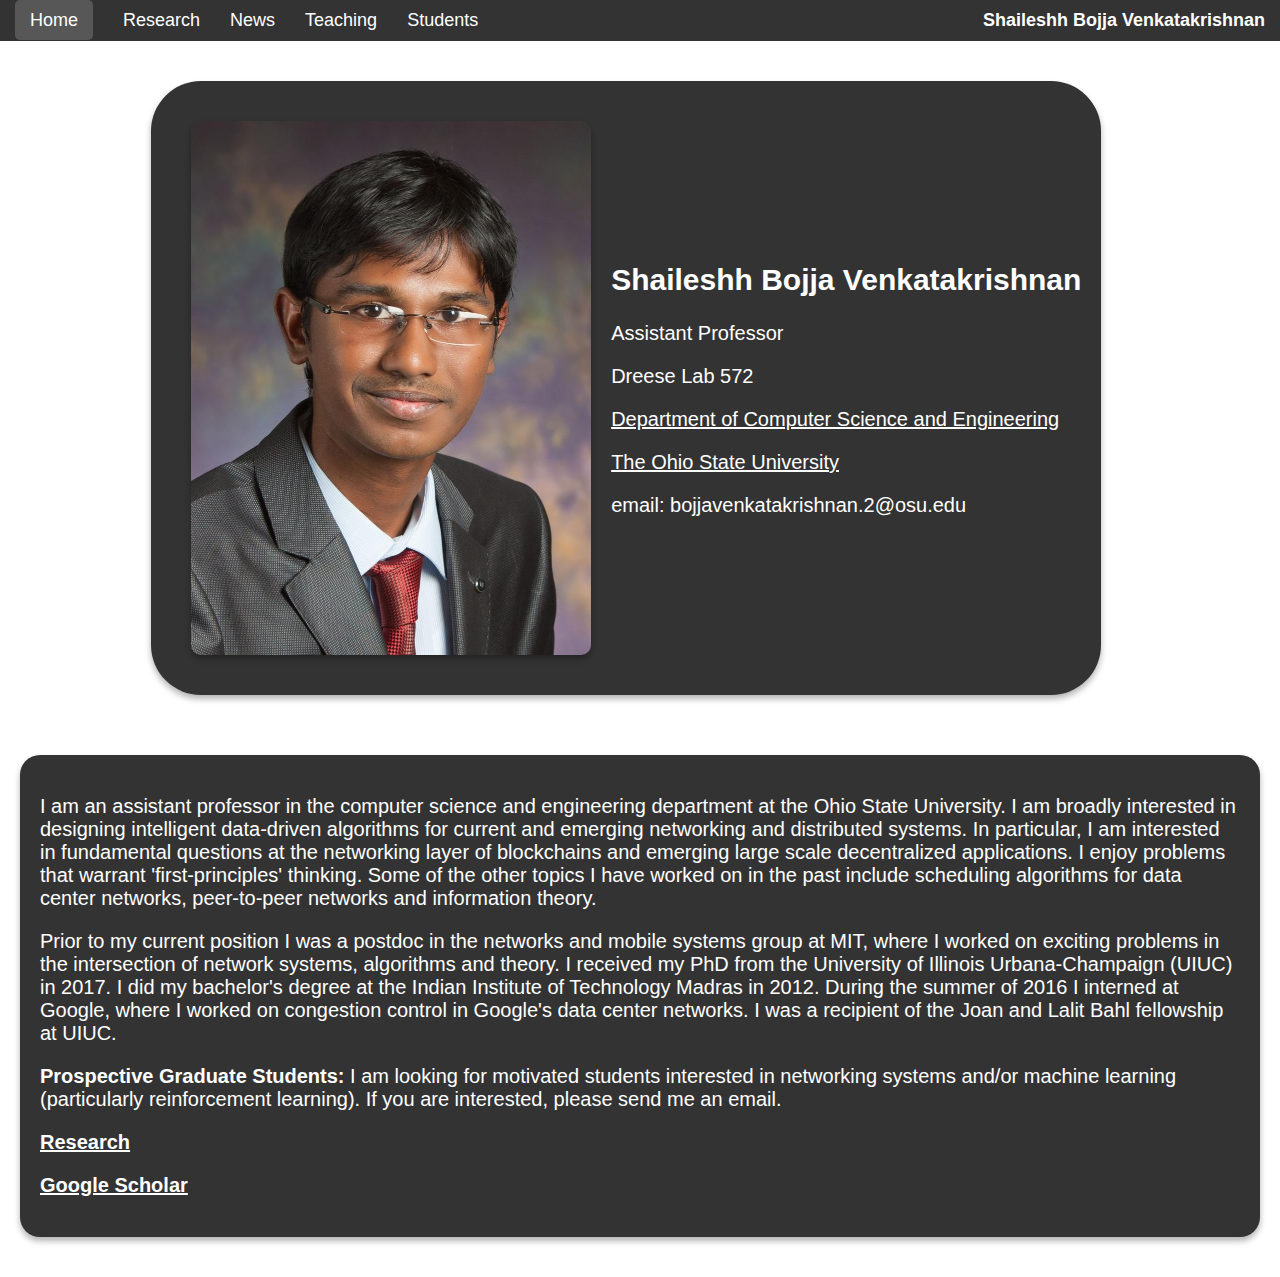
<file: index.html>
<!DOCTYPE html>
<html lang="en">
<head>
  <meta charset="UTF-8">
  <meta name="viewport" content="width=device-width, initial-scale=1.0" />
  <link rel="stylesheet" href="styles.css">
  <title>Shaileshh Bojja Venkatakrishnan</title>
</head>
<div class="topnav">
    <div class="nav-item">
      <a href="index.html" class="active">Home</a>
    </div>
    <div class="nav-item">
      <a href="research.html">Research</a>
    </div>
    <div class="nav-item">
      <a href="news.html">News</a>
    </div>
    <div class="nav-item">
        <a href="teaching.html">Teaching</a>
    </div>
    <div class="nav-item">
        <a href="students.html">Students</a>
    </div>
    <div class="nav-item professor-name">
      <span>Shaileshh Bojja Venkatakrishnan</span>
    </div>
</div>
<div class = "content-container">
<h1> Home</h1>
<div class ="home-header">
<img src ="profile_picture.jpg" height="533.5" width="400" alt="profile_picture">
<div class = "home-header-info">
<h2>Shaileshh Bojja Venkatakrishnan</h2>
  <p>Assistant Professor</p>
  <p>Dreese Lab 572 </p>
  <p><a href=https://cse.osu.edu>Department of Computer Science and Engineering</a></p>
  <p><a href=https://www.osu.edu/>The Ohio State University</a></p>
  <p>email: bojjavenkatakrishnan.2@osu.edu</p>
</div>
</div>
<div class="home-content">
<p>I am an assistant professor in the computer science and engineering department at the Ohio State University. I am broadly interested in designing intelligent data-driven algorithms for current and emerging networking and distributed systems. In particular, I am interested in fundamental questions at the networking layer of blockchains and emerging large scale decentralized applications. I enjoy problems that warrant 'first-principles' thinking. Some of the other topics I have worked on in the past include scheduling algorithms for data center networks, peer-to-peer networks and information theory.  </p>


<p>Prior to my current position I was a postdoc in the networks and mobile systems group at MIT, where I worked on exciting problems in the intersection of network systems, algorithms and theory. I received my PhD from the University of Illinois Urbana-Champaign (UIUC) in 2017. I did my bachelor's degree at the Indian Institute of Technology Madras in 2012. During the summer of 2016 I interned at Google, where I worked on congestion control in Google's data center networks. I was a recipient of the Joan and Lalit Bahl fellowship at UIUC. </p>

<p><b>Prospective Graduate Students:</b> I am looking for motivated students interested in networking systems and/or machine learning (particularly reinforcement learning). If you are interested, please send me an email.</p>

<p><b><a href = research.html>Research</a></b></p>

<p><b><a href = https://scholar.google.com/citations?user=9wLpwbsAAAAJ&hl=en>Google Scholar</a></b></p>
</div>
</div>
</file>
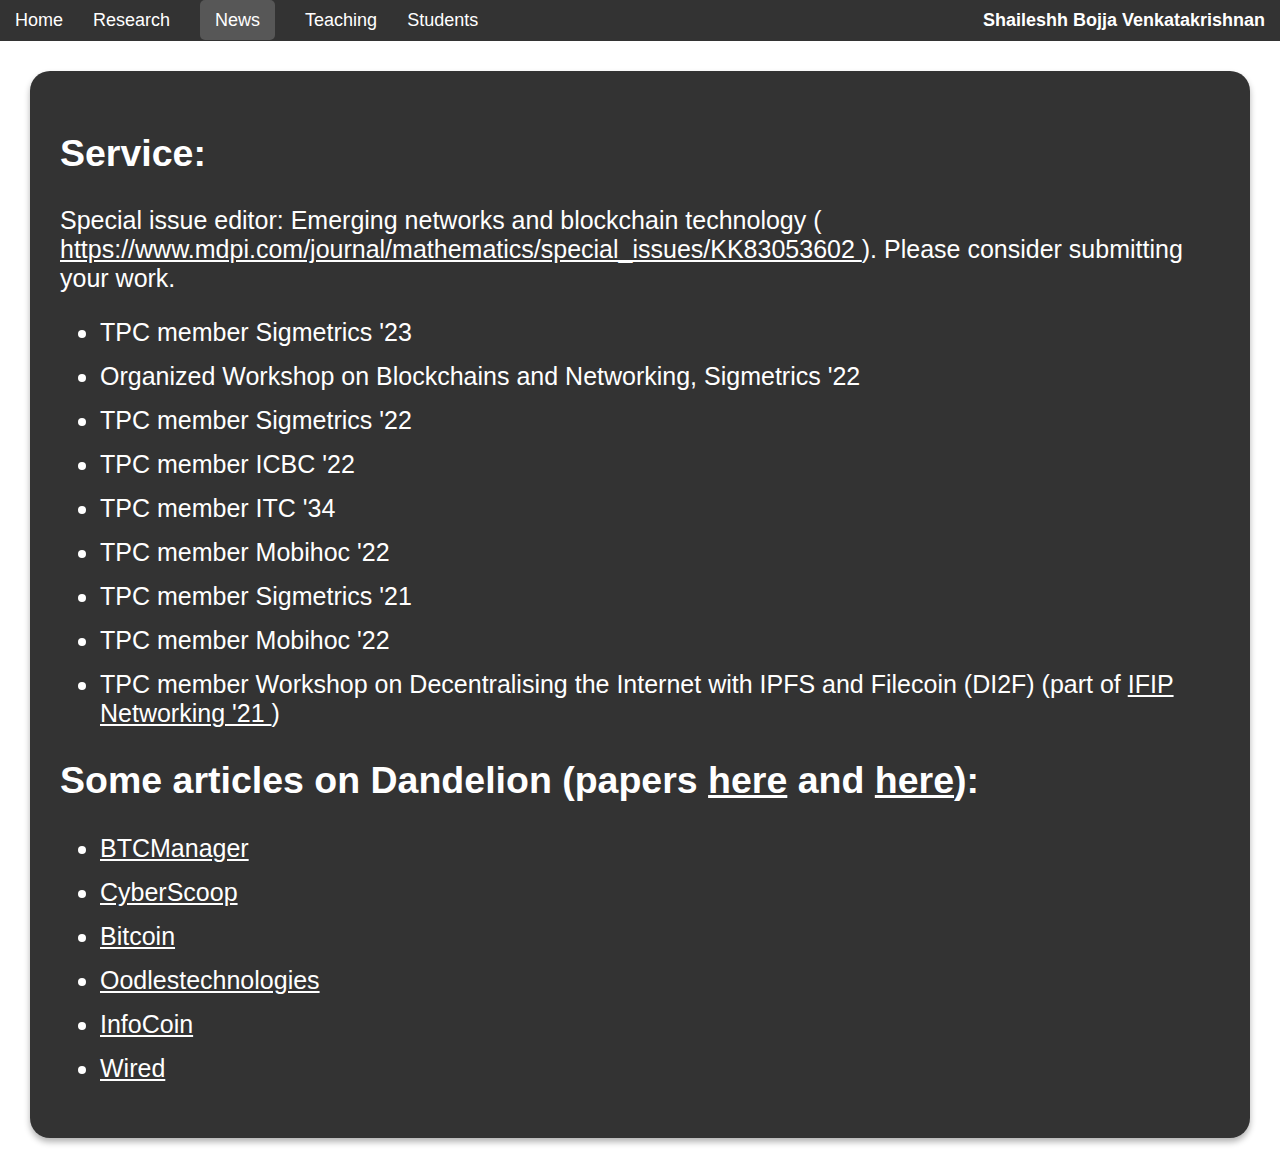
<file: news.html>
<!DOCTYPE html>
<html lang="en">
<head>
  <meta charset="UTF-8">
  <meta name="viewport" content="width=device-width, initial-scale=1.0" />
  <link rel="stylesheet" href="styles.css">
  <title>Shaileshh Bojja Venkatakrishnan</title>
</head>
<div class="topnav">
    <div class="nav-item">
      <a href="index.html">Home</a>
    </div>
    <div class="nav-item">
      <a href="research.html">Research</a>
    </div>
    <div class="nav-item">
      <a href="news.html" class="active">News</a>
    </div>
    <div class="nav-item">
        <a href="teaching.html">Teaching</a>
    </div>
    <div class="nav-item">
        <a href="students.html">Students</a>
    </div>
    <div class="nav-item professor-name">
      <span>Shaileshh Bojja Venkatakrishnan</span>
    </div>
</div>
<div class ="news-content">
  <div class="service-table">
    <h2>Service:</h2>
    <p>
      Special issue editor: Emerging networks and blockchain technology 
      (<a href="https://www.mdpi.com/journal/mathematics/special_issues/KK83053602">
        https://www.mdpi.com/journal/mathematics/special_issues/KK83053602
      </a>). Please consider submitting your work.
    </p>

    <ul>
      <li>TPC member Sigmetrics '23</li>
      <li>Organized Workshop on Blockchains and Networking, Sigmetrics '22</li>
      <li>TPC member Sigmetrics '22</li>
      <li>TPC member ICBC '22</li>
      <li>TPC member ITC '34</li>
      <li>TPC member Mobihoc '22</li>
      <li>TPC member Sigmetrics '21</li>
      <li>TPC member Mobihoc '22</li>
      <li>
          TPC member Workshop on Decentralising the Internet with IPFS and Filecoin (DI2F) (part of 
          <a href="https://networking.ifip.org/2021/">
            IFIP Networking '21
          </a>)
      </li>
    </ul>
  </div>
  <div class="articles-table">
    <h2>Some articles on Dandelion (papers 
      <a href="https://dl.acm.org/doi/10.1145/3084459">here</a> and 
      <a href="https://arxiv.org/pdf/1805.11060">here</a>):
    </h2>

    <ul>
      <li><a href="https://crypto.news/">BTCManager</a></li>
      <li><a href="https://cyberscoop.com/researchers-redesign-bitcoin-anonymity-u-s-law-enforcement-hires-specialists/">CyberScoop</a></li>
      <li><a href="https://news.bitcoin.com/dandelion-bitcoin-anonymize-transaction-broadcasts/">Bitcoin</a></li>
      <li><a href="https://www.oodlestechnologies.com/blogs/Bitcoin-To-Get-More-Anonymous-With-The-New-BIP-Called-Dandelion/">Oodlestechnologies</a></li>
      <li><a href="https://infocoin.net/en/2018/05/15/bitcoin-privacy-proposal/">InfoCoin</a></li>
      <li><a href="https://www.wired.com/story/harry-pottery-cryptocurrency-privacy-zcash-monero/">Wired</a></li>
    </ul>
  </div>

</div>
</div>
</file>
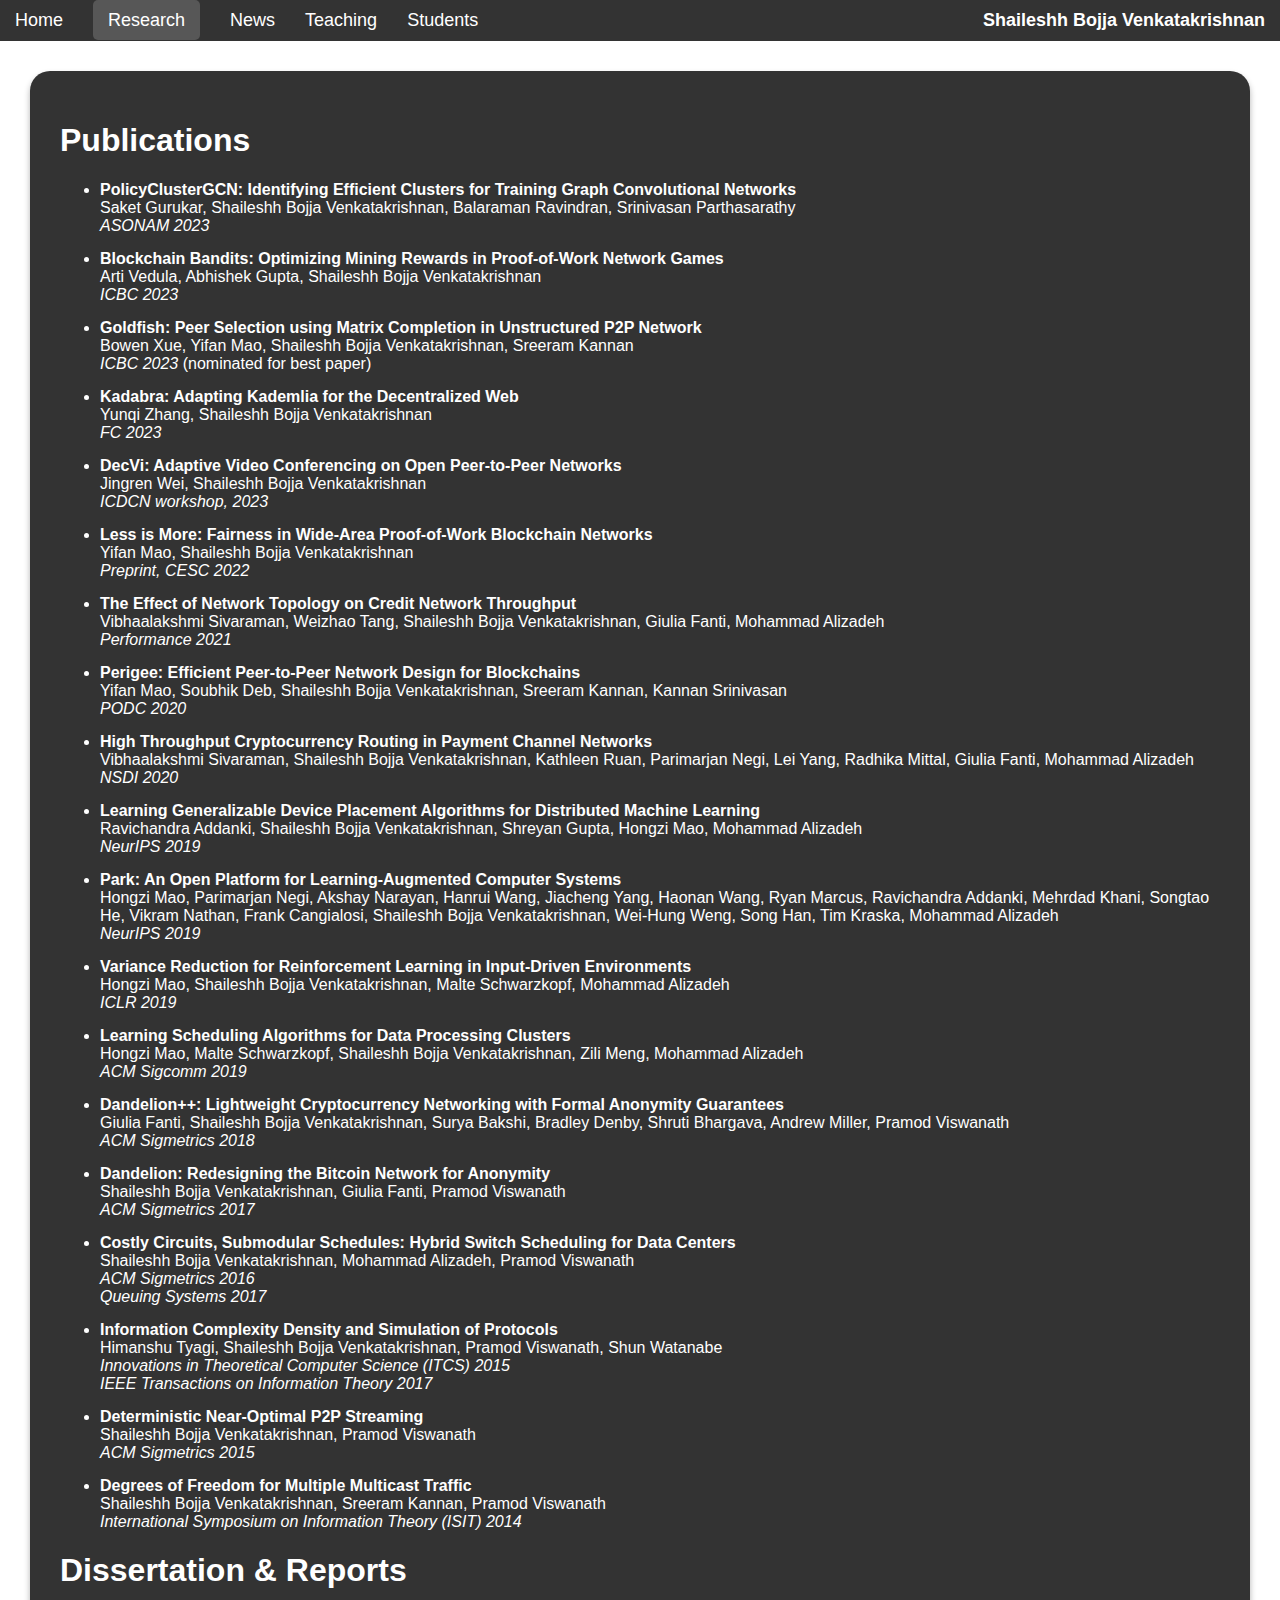
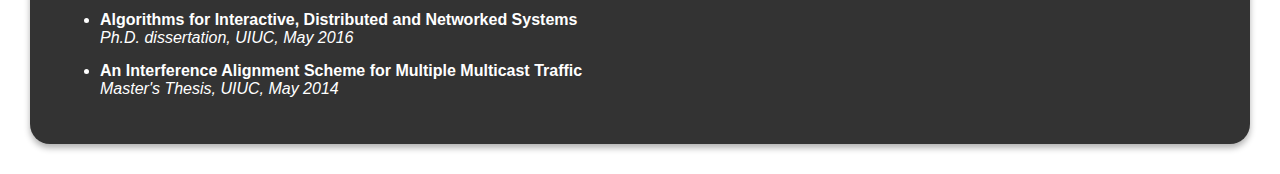
<file: research.html>
<!DOCTYPE html>
<html lang="en">
<head>
  <meta charset="UTF-8">
  <meta name="viewport" content="width=device-width, initial-scale=1.0" />
  <link rel="stylesheet" href="styles.css">
  <title>Shaileshh Bojja Venkatakrishnan</title>
</head>
<div class="topnav">
    <div class="nav-item">
      <a href="index.html">Home</a>
    </div>
    <div class="nav-item">
      <a href="research.html" class="active">Research</a>
    </div>
    <div class="nav-item">
      <a href="news.html">News</a>
    </div>
    <div class="nav-item">
        <a href="teaching.html">Teaching</a>
    </div>
    <div class="nav-item">
        <a href="students.html">Students</a>
    </div>
    <div class="nav-item professor-name">
        <span>Shaileshh Bojja Venkatakrishnan</span>
      </div>
</div>

<div class = "research-content">
  <h1>Publications</h1>
  <ul>
      <li>
          <strong>PolicyClusterGCN: Identifying Efficient Clusters for Training Graph Convolutional Networks</strong><br>
          Saket Gurukar, Shaileshh Bojja Venkatakrishnan, Balaraman Ravindran, Srinivasan Parthasarathy<br>
          <em>ASONAM 2023</em>
      </li>
      <li>
          <strong>Blockchain Bandits: Optimizing Mining Rewards in Proof-of-Work Network Games</strong><br>
          Arti Vedula, Abhishek Gupta, Shaileshh Bojja Venkatakrishnan<br>
          <em>ICBC 2023</em>
      </li>
      <li>
          <strong>Goldfish: Peer Selection using Matrix Completion in Unstructured P2P Network</strong><br>
          Bowen Xue, Yifan Mao, Shaileshh Bojja Venkatakrishnan, Sreeram Kannan<br>
          <em>ICBC 2023</em> (nominated for best paper)
      </li>
      <li>
          <strong>Kadabra: Adapting Kademlia for the Decentralized Web</strong><br>
          Yunqi Zhang, Shaileshh Bojja Venkatakrishnan<br>
          <em>FC 2023</em>
      </li>
      <li>
          <strong>DecVi: Adaptive Video Conferencing on Open Peer-to-Peer Networks</strong><br>
          Jingren Wei, Shaileshh Bojja Venkatakrishnan<br>
          <em>ICDCN workshop, 2023</em>
      </li>
      <li>
          <strong>Less is More: Fairness in Wide-Area Proof-of-Work Blockchain Networks</strong><br>
          Yifan Mao, Shaileshh Bojja Venkatakrishnan<br>
          <em>Preprint, CESC 2022</em>
      </li>
      <li>
          <strong>The Effect of Network Topology on Credit Network Throughput</strong><br>
          Vibhaalakshmi Sivaraman, Weizhao Tang, Shaileshh Bojja Venkatakrishnan, Giulia Fanti, Mohammad Alizadeh<br>
          <em>Performance 2021</em>
      </li>
      <li>
          <strong>Perigee: Efficient Peer-to-Peer Network Design for Blockchains</strong><br>
          Yifan Mao, Soubhik Deb, Shaileshh Bojja Venkatakrishnan, Sreeram Kannan, Kannan Srinivasan<br>
          <em>PODC 2020</em>
      </li>
      <li>
          <strong>High Throughput Cryptocurrency Routing in Payment Channel Networks</strong><br>
          Vibhaalakshmi Sivaraman, Shaileshh Bojja Venkatakrishnan, Kathleen Ruan, Parimarjan Negi, Lei Yang, Radhika Mittal, Giulia Fanti, Mohammad Alizadeh<br>
          <em>NSDI 2020</em>
      </li>
      <li>
          <strong>Learning Generalizable Device Placement Algorithms for Distributed Machine Learning</strong><br>
          Ravichandra Addanki, Shaileshh Bojja Venkatakrishnan, Shreyan Gupta, Hongzi Mao, Mohammad Alizadeh<br>
          <em>NeurIPS 2019</em>
      </li>
      <li>
          <strong>Park: An Open Platform for Learning-Augmented Computer Systems</strong><br>
          Hongzi Mao, Parimarjan Negi, Akshay Narayan, Hanrui Wang, Jiacheng Yang, Haonan Wang, Ryan Marcus, Ravichandra Addanki, Mehrdad Khani, Songtao He, Vikram Nathan, Frank Cangialosi, Shaileshh Bojja Venkatakrishnan, Wei-Hung Weng, Song Han, Tim Kraska, Mohammad Alizadeh<br>
          <em>NeurIPS 2019</em>
      </li>
      <li>
          <strong>Variance Reduction for Reinforcement Learning in Input-Driven Environments</strong><br>
          Hongzi Mao, Shaileshh Bojja Venkatakrishnan, Malte Schwarzkopf, Mohammad Alizadeh<br>
          <em>ICLR 2019</em>
      </li>
      <li>
          <strong>Learning Scheduling Algorithms for Data Processing Clusters</strong><br>
          Hongzi Mao, Malte Schwarzkopf, Shaileshh Bojja Venkatakrishnan, Zili Meng, Mohammad Alizadeh<br>
          <em>ACM Sigcomm 2019</em>
      </li>
      <li>
          <strong>Dandelion++: Lightweight Cryptocurrency Networking with Formal Anonymity Guarantees</strong><br>
          Giulia Fanti, Shaileshh Bojja Venkatakrishnan, Surya Bakshi, Bradley Denby, Shruti Bhargava, Andrew Miller, Pramod Viswanath<br>
          <em>ACM Sigmetrics 2018</em>
      </li>
      <li>
          <strong>Dandelion: Redesigning the Bitcoin Network for Anonymity</strong><br>
          Shaileshh Bojja Venkatakrishnan, Giulia Fanti, Pramod Viswanath<br>
          <em>ACM Sigmetrics 2017</em>
      </li>
      <li>
          <strong>Costly Circuits, Submodular Schedules: Hybrid Switch Scheduling for Data Centers</strong><br>
          Shaileshh Bojja Venkatakrishnan, Mohammad Alizadeh, Pramod Viswanath<br>
          <em>ACM Sigmetrics 2016</em><br>
          <em>Queuing Systems 2017</em>
      </li>
      <li>
          <strong>Information Complexity Density and Simulation of Protocols</strong><br>
          Himanshu Tyagi, Shaileshh Bojja Venkatakrishnan, Pramod Viswanath, Shun Watanabe<br>
          <em>Innovations in Theoretical Computer Science (ITCS) 2015</em><br>
          <em>IEEE Transactions on Information Theory 2017</em>
      </li>
      <li>
          <strong>Deterministic Near-Optimal P2P Streaming</strong><br>
          Shaileshh Bojja Venkatakrishnan, Pramod Viswanath<br>
          <em>ACM Sigmetrics 2015</em>
      </li>
      <li>
          <strong>Degrees of Freedom for Multiple Multicast Traffic</strong><br>
          Shaileshh Bojja Venkatakrishnan, Sreeram Kannan, Pramod Viswanath<br>
          <em>International Symposium on Information Theory (ISIT) 2014</em>
      </li>
  </ul>
  <h1>Dissertation & Reports</h1>
  <ul>
    <li>
        <strong>Algorithms for Interactive, Distributed and Networked Systems</strong><br>
        <em>Ph.D. dissertation, UIUC, May 2016</em>
    </li>
    <li>
        <strong>An Interference Alignment Scheme for Multiple Multicast Traffic</strong><br>
        <em>Master's Thesis, UIUC, May 2014</em>
    </li>
</body>
</file>
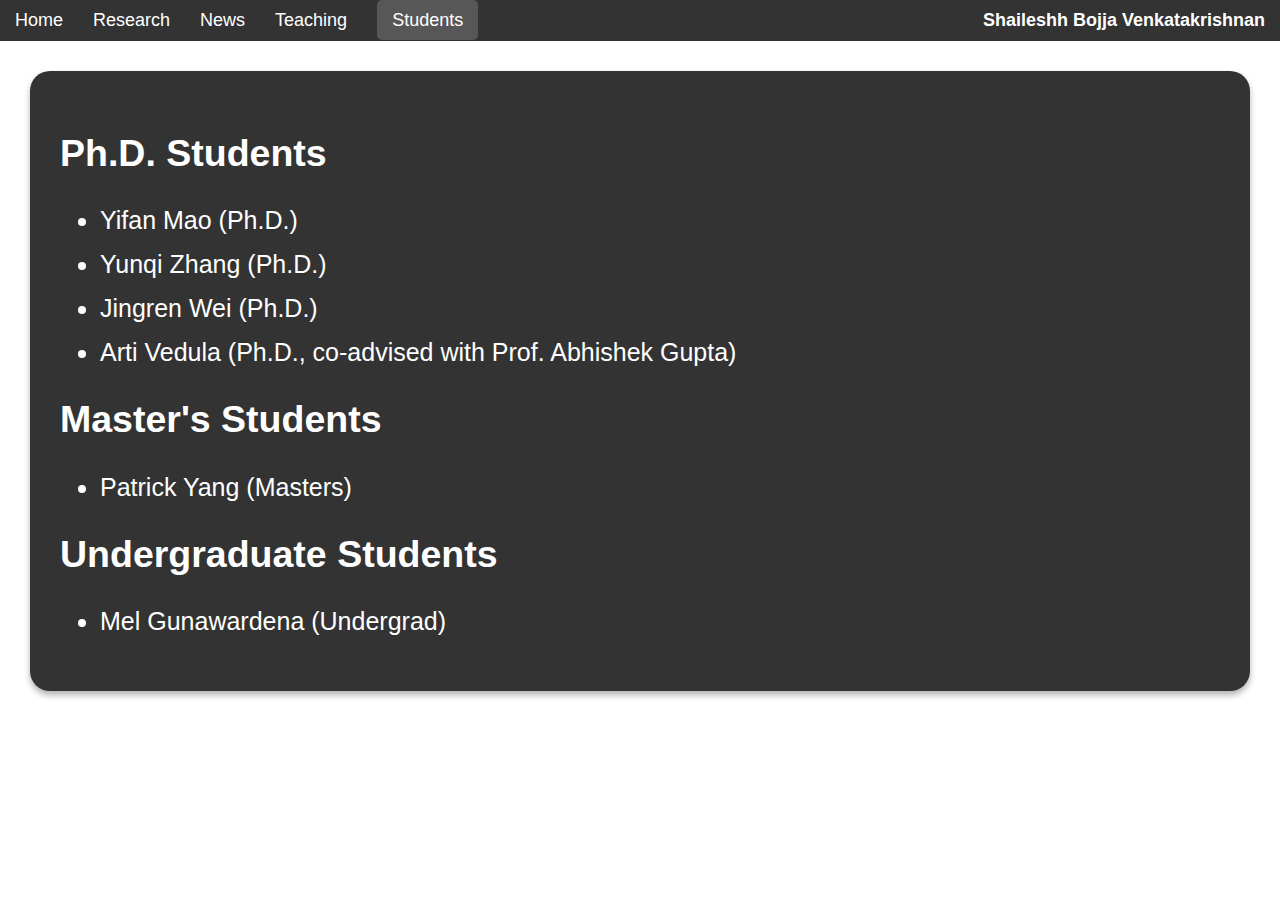
<file: students.html>
<!DOCTYPE html>
<html lang="en">
<head>
  <meta charset="UTF-8">
  <meta name="viewport" content="width=device-width, initial-scale=1.0" />
  <link rel="stylesheet" href="styles.css">
  <title>Shaileshh Bojja Venkatakrishnan</title>
</head>
<div class="topnav">
    <div class="nav-item">
      <a href="index.html">Home</a>
    </div>
    <div class="nav-item">
      <a href="research.html">Research</a>
    </div>
    <div class="nav-item">
      <a href="news.html">News</a>
    </div>
    <div class="nav-item">
        <a href="teaching.html">Teaching</a>
    </div>
    <div class="nav-item">
        <a href="students.html" class="active">Students</a>
    </div>
    <div class="nav-item professor-name">
      <span>Shaileshh Bojja Venkatakrishnan</span>
    </div>
</div>
<div class="student-content">
  <section>
    <h2>Ph.D. Students</h2>
    <ul>
        <li>Yifan Mao (Ph.D.)</li>
        <li>Yunqi Zhang (Ph.D.)</li>
        <li>Jingren Wei (Ph.D.)</li>
        <li>Arti Vedula (Ph.D., co-advised with Prof. Abhishek Gupta)</li>
    </ul>
  </section>
  <section>
    <h2>Master's Students</h2>
    <ul>
        <li>Patrick Yang (Masters)</li>
    </ul>
  </section>
  <section>
    <h2>Undergraduate Students</h2>
    <ul>
        <li>Mel Gunawardena (Undergrad)</li>
    </ul>
  </section>


</div>
</file>
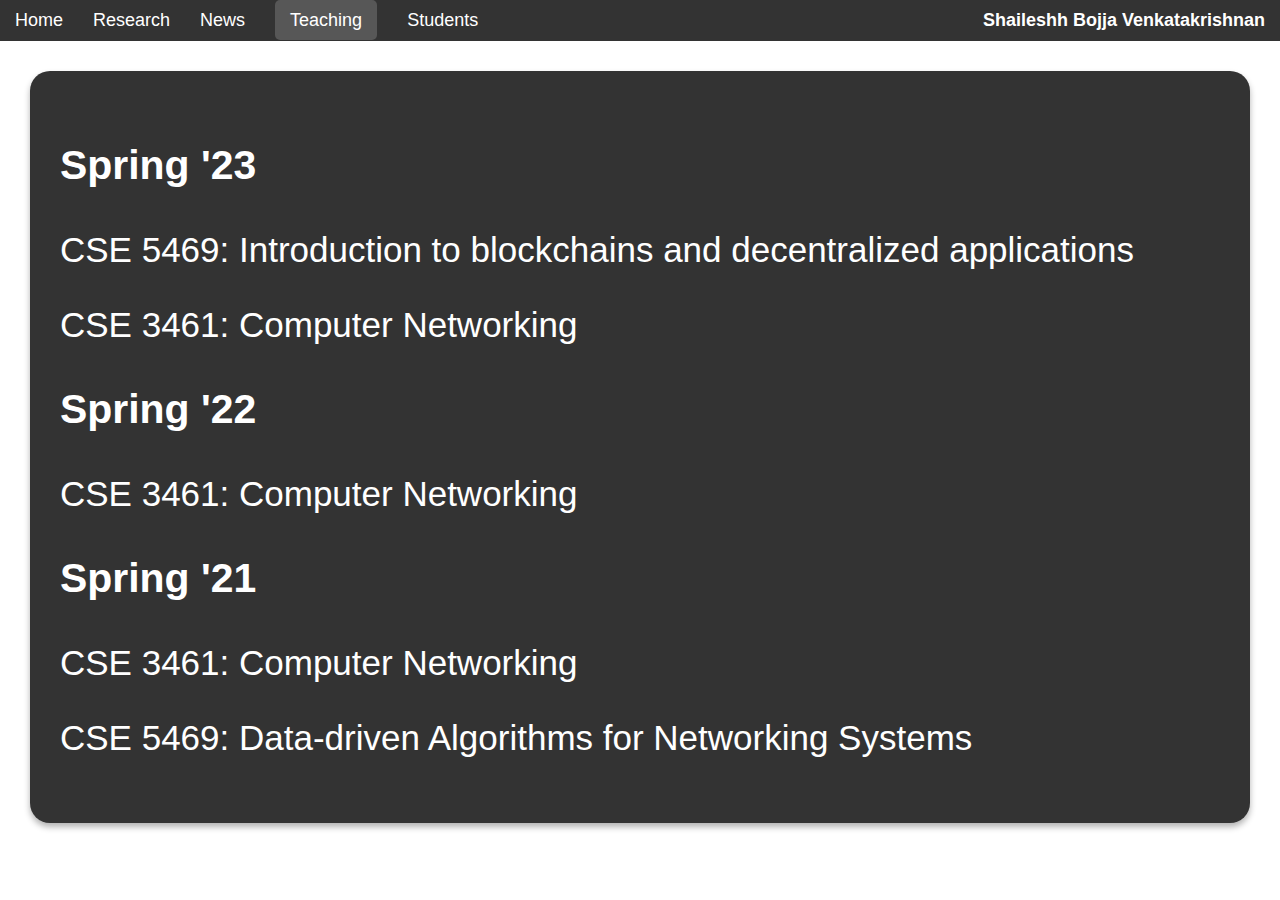
<file: teaching.html>
<!DOCTYPE html>
<html lang="en">
<head>
  <meta charset="UTF-8">
  <meta name="viewport" content="width=device-width, initial-scale=1.0" />
  <link rel="stylesheet" href="styles.css">
  <title>Shaileshh Bojja Venkatakrishnan</title>
</head>
<div class="topnav">
    <div class="nav-item">
      <a href="index.html">Home</a>
    </div>
    <div class="nav-item">
      <a href="research.html">Research</a>
    </div>
    <div class="nav-item">
      <a href="news.html">News</a>
    </div>
    <div class="nav-item">
        <a href="teaching.html" class="active">Teaching</a>
    </div>
    <div class="nav-item">
        <a href="students.html">Students</a>
    </div>
    <div class="nav-item professor-name">
      <span>Shaileshh Bojja Venkatakrishnan</span>
    </div>
</div>
<div class="teaching-content">

  <section>
  <h3>Spring '23</h3>
  <p>CSE 5469: Introduction to blockchains and decentralized applications </p>
  <p>CSE 3461: Computer Networking </p>
  </section>

  <section>
  <h3>Spring '22</h3>
  <p>CSE 3461: Computer Networking </p>
  </section>

  <section>
  <h3>Spring '21</h3>
  <p>CSE 3461: Computer Networking </p>
  <p>CSE 5469: Data-driven Algorithms for Networking Systems </p>
  </section>
</div>
</file>
<file: styles.css>
/* General Reset */
body {
    margin: 0;
    font-family: Arial, sans-serif;
    color: white;
    background-color: white; 
  }
  
  /* Navbar container */
  .topnav {
    background-color: #333;
    overflow: hidden;
    display: flex;
    padding: 10px 0; /* Adds vertical spacing */
  }
  
  /* Nav item styles */
  .nav-item {
    padding: 0 15px; 
  }
  
  .nav-item a {
    color: white;
    text-decoration: none;
    font-size: 18px;
    transition: background-color 0.3s ease; 
  }
  
  .nav-item a:hover {
    background-color: #575757; 
    border-radius: 5px; 
    padding: 10px 15px; 
  }
  
  
  /* Content container */
  .content-container {
    padding: 20px;
    display: flex;
    flex-wrap: wrap;
    gap: 20px;
    font-size: 20px;
  }
  
  /* Header section */
  .home-header {
    display: flex;
    align-items: center;
    justify-content: center;
    padding: 20px;
    background-color: #333;
    border-radius: 50px;
    margin: 20px 0;
    box-shadow: 0 4px 6px rgba(0, 0, 0, 0.3); 
  }
  
  /* Image styles */
  img {
    max-width: 100%; 
    height: auto;
    border-radius: 10px;
    margin: 20px;
    box-shadow: 0 4px 6px rgba(0, 0, 0, 0.3);
  }
  
  /* Content section */
  .home-content {
    background-color: #333;
    padding: 20px;
    border-radius: 20px;
    margin: 20px 0; 
    box-shadow: 0 4px 6px rgba(0, 0, 0, 0.3); 
  }

  /* General link styles */
  a{
    color:inherit;
  }

  /* Visited link styles */
  a:visited{
    color:inherit;
    text-decoration: none;
  }

  
  .research-content{
    background-color: #333;
    padding: 30px;
    border-radius: 20px;
    margin: 30px;
    box-shadow: 0 4px 6px rgba(0, 0, 0, 0.3); 
  }
  .teaching-content{
    background-color: #333;
    padding: 30px;
    border-radius: 20px;
    margin: 30px;
    box-shadow: 0 4px 6px rgba(0, 0, 0, 0.3); 
    height: auto;
    font-size: 35px;
  }
  .student-content{
    background-color: #333;
    padding: 30px;
    border-radius: 20px;
    margin: 30px;
    box-shadow: 0 4px 6px rgba(0, 0, 0, 0.3); 
    height: auto;
    font-size: 25px;
  }
  .news-content{
    background-color: #333;
    padding: 30px;
    border-radius: 20px;
    margin: 30px;
    box-shadow: 0 4px 6px rgba(0, 0, 0, 0.3); 
    height: auto;
    font-size: 25px;
  }

  ul li{
    margin-bottom: 15px;
  }
/* Active link styles */
.nav-item a.active {
  background-color: #575757;
  border-radius: 5px; 
  padding: 10px 15px; 
}

.nav-item.professor-name {
  font-size: 18px;
  font-weight: bold;
  color: white;
  padding: 0 15px;
  margin-left: auto;
}
</file>
